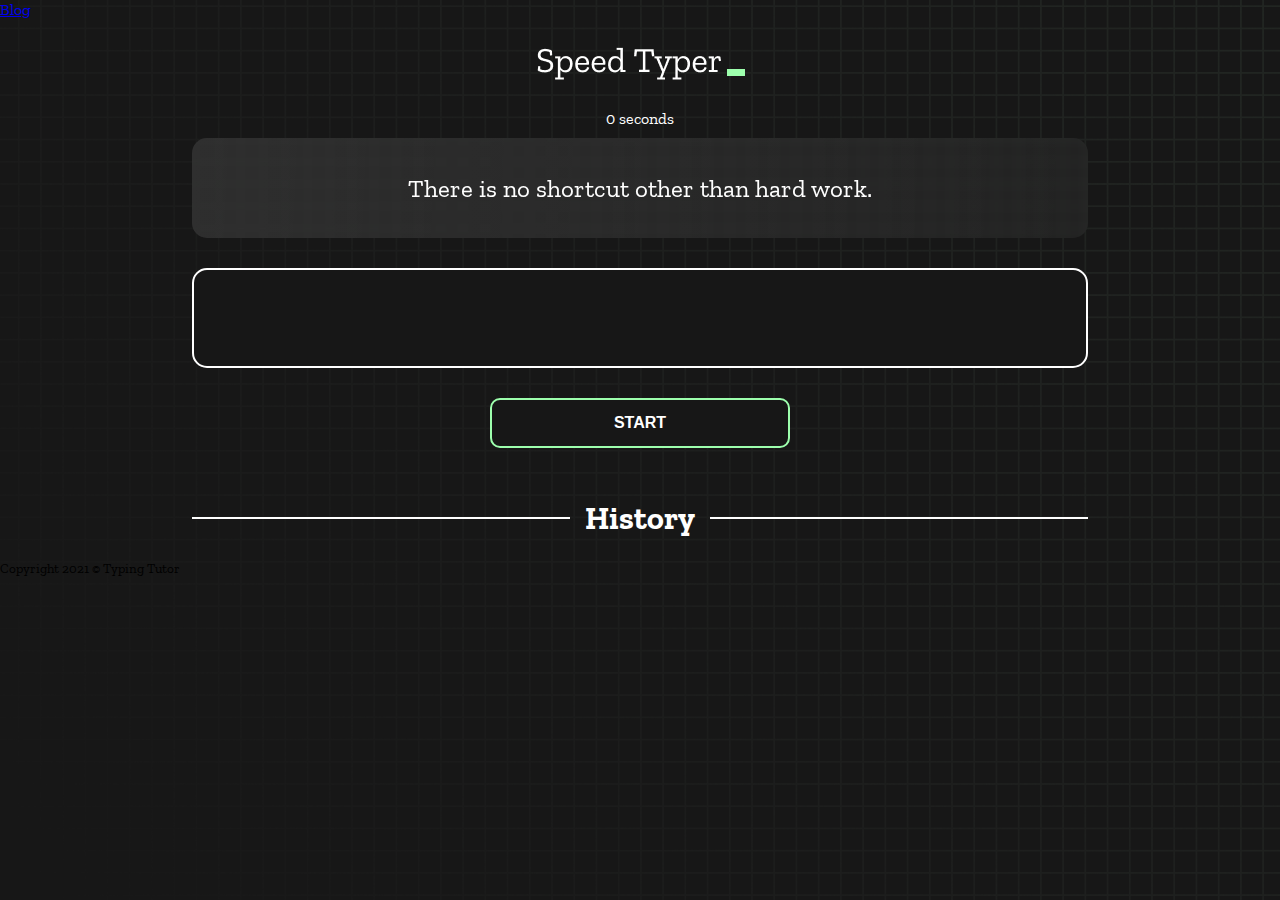
<file: index.html>
<!DOCTYPE html>
<html lang="en">
  <head>
    <meta charset="UTF-8" />
    <meta http-equiv="X-UA-Compatible" content="IE=edge" />
    <meta name="viewport" content="width=device-width, initial-scale=1.0" />
    <title>Typing Tutor</title>
    <!-- Bootstrap CSS -->
    <link href="https://cdn.jsdelivr.net/npm/bootstrap@5.2.0/dist/css/bootstrap.min.css" rel="stylesheet"
        integrity="sha384-gH2yIJqKdNHPEq0n4Mqa/HGKIhSkIHeL5AyhkYV8i59U5AR6csBvApHHNl/vI1Bx" crossorigin="anonymous">
    <link rel="stylesheet" href="styles.css" />
    <link rel="preconnect" href="https://fonts.googleapis.com" />
    <link rel="preconnect" href="https://fonts.gstatic.com" crossorigin />
    <link
      href="https://fonts.googleapis.com/css2?family=Zilla+Slab:wght@300;400;500&display=swap"
      rel="stylesheet"
    />
  </head>
  <body>

    <nav class="navbar">
      <div class="container-fluid">
        <a class="navbar-brand text-white" href="blog.html">
          Blog
        </a>
      </div>
    </nav>
    
    <h1 class="title"><img src="./logo.png" /></h1>
    <div id="show-time">0 seconds</div>

    <div class="box-container">
      <div id="question"></div>

      <div id="display" class="inactive"></div>

      <div class="buttons">
        <button id="starts">START</button>
      </div>

      <div class="divider-container">
        <div class="line"></div>
        <h1 class="title2">History</h1>
        <div class="line"></div>
      </div>
      <div id="histories"></div>
    </div>

    <div id="countdown"></div>
    <div id="modal-background" class="hidden"></div>
    <div id="result" class="hidden"></div>

    <footer class="text-center bg-black text-white mt-4">
      <p class="p-4"><small>Copyright 2021 © Typing Tutor</small></p>
  </footer>

    <script src="./history.js"></script>
    <script src="./script.js"></script>
  </body>
</html>
</file>
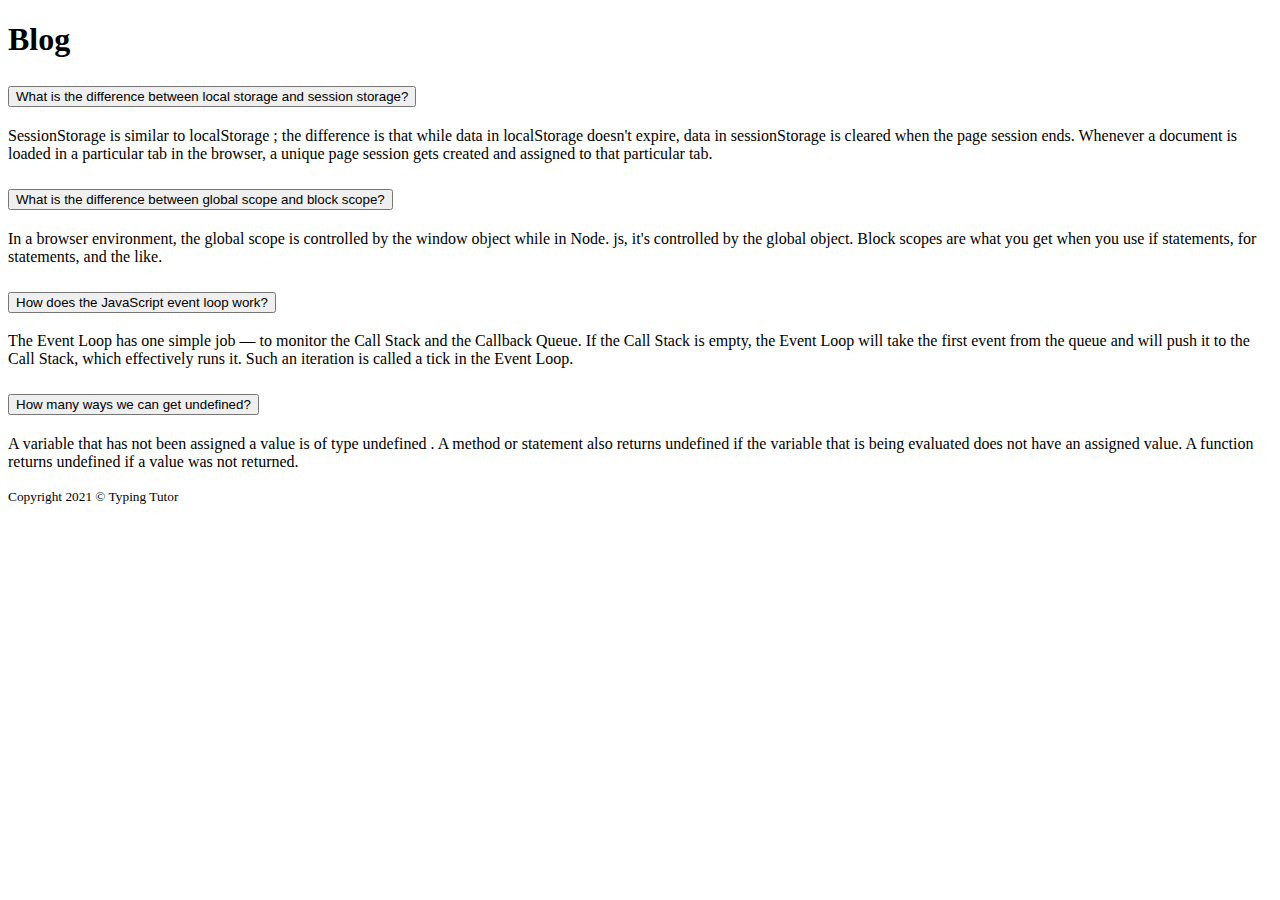
<file: blog.html>
<!DOCTYPE html>
<html lang="en">

<head>
    <meta charset="UTF-8">
    <meta http-equiv="X-UA-Compatible" content="IE=edge">
    <meta name="viewport" content="width=device-width, initial-scale=1.0">
    <title>Blog</title>
    <!-- Bootstrap CSS -->
    <link href="https://cdn.jsdelivr.net/npm/bootstrap@5.2.0/dist/css/bootstrap.min.css" rel="stylesheet"
        integrity="sha384-gH2yIJqKdNHPEq0n4Mqa/HGKIhSkIHeL5AyhkYV8i59U5AR6csBvApHHNl/vI1Bx" crossorigin="anonymous">
</head>

<body class="bg-black text-white">
    <header>
        <h1 class="text-center">Blog</h1>
    </header>
    <main>
        <div class="accordion" id="accordionExample">
            <div class="accordion-item">
                <h2 class="accordion-header" id="headingOne">
                    <button class="accordion-button" type="button" data-bs-toggle="collapse"
                        data-bs-target="#collapseOne" aria-expanded="true" aria-controls="collapseOne">
                        What is the difference between local storage and session storage?
                    </button>
                </h2>
                <div id="collapseOne" class="accordion-collapse collapse show" aria-labelledby="headingOne"
                    data-bs-parent="#accordionExample">
                    <div class="accordion-body">
                        SessionStorage is similar to localStorage ; the difference is that while data in localStorage doesn't expire, data in sessionStorage is cleared when the page session ends. Whenever a document is loaded in a particular tab in the browser, a unique page session gets created and assigned to that particular tab.
                    </div>
                </div>
            </div>
            <div class="accordion-item">
                <h2 class="accordion-header" id="headingTwo">
                    <button class="accordion-button collapsed" type="button" data-bs-toggle="collapse"
                        data-bs-target="#collapseTwo" aria-expanded="false" aria-controls="collapseTwo">
                        What is the difference between global scope and block scope?
                    </button>
                </h2>
                <div id="collapseTwo" class="accordion-collapse collapse" aria-labelledby="headingTwo"
                    data-bs-parent="#accordionExample">
                    <div class="accordion-body">In a browser environment, the global scope is controlled by the window object while in Node. js, it's controlled by the global object. Block scopes are what you get when you use if statements, for statements, and the like.

                    </div>
                </div>
            </div>
            <div class="accordion-item">
                <h2 class="accordion-header" id="headingThree">
                    <button class="accordion-button collapsed" type="button" data-bs-toggle="collapse"
                        data-bs-target="#collapseThree" aria-expanded="false" aria-controls="collapseThree">
                        How does the JavaScript event loop work?
                    </button>
                </h2>
                <div id="collapseThree" class="accordion-collapse collapse" aria-labelledby="headingThree"
                    data-bs-parent="#accordionExample">
                    <div class="accordion-body">
                        The Event Loop has one simple job — to monitor the Call Stack and the Callback Queue. If the Call Stack is empty, the Event Loop will take the first event from the queue and will push it to the Call Stack, which effectively runs it. Such an iteration is called a tick in the Event Loop.
                    </div>
                </div>
            </div>
            <div class="accordion-item">
                <h2 class="accordion-header" id="headingThree">
                    <button class="accordion-button collapsed" type="button" data-bs-toggle="collapse"
                        data-bs-target="#collapseFour" aria-expanded="false" aria-controls="collapseFour">
                        How many ways we can get undefined?
                    </button>
                </h2>
                <div id="collapseFour" class="accordion-collapse collapse" aria-labelledby="headingThree"
                    data-bs-parent="#accordionExample">
                    <div class="accordion-body">
                        A variable that has not been assigned a value is of type undefined . A method or statement also returns undefined if the variable that is being evaluated does not have an assigned value. A function returns undefined if a value was not returned.
                    </div>
                </div>
            </div>
        </div>
    </main>
    <!------------------------------------------------------ footer -->
    <footer class="text-center bg-black text-white">
        <p class="p-4"><small>Copyright 2021 © Typing Tutor</small></p>
    </footer>
    <!-- Bootstrap JavaScript -->
    <script src="https://cdn.jsdelivr.net/npm/bootstrap@5.2.0/dist/js/bootstrap.bundle.min.js"
        integrity="sha384-A3rJD856KowSb7dwlZdYEkO39Gagi7vIsF0jrRAoQmDKKtQBHUuLZ9AsSv4jD4Xa"
        crossorigin="anonymous"></script>
</body>

</html>
</file>
<file: styles.css>
* {
  padding: 0;
  margin: 0;
  box-sizing: border-box;
}

body {
  background-image: url("./bg.png");
  background-size: cover;
  background-position: left top;
  font-family: "Zilla Slab", serif;
}

.box-container {
  width: 70%;
  margin: 0 auto;
}

#question {
  height: 100px;
  display: flex;
  align-items: center;
  justify-content: center;
  color: white;
  font-size: 25px;
  border-radius: 15px;
  background: rgb(255, 255, 255);
  background: linear-gradient(92.49deg,
      rgba(255, 255, 255, 0.1) 0.18%,
      rgba(255, 255, 255, 0.05) 99.85%);
  backdrop-filter: blur(5px);
  margin-bottom: 30px;
}

#display {
  min-height: 100px;
  display: flex;
  flex-wrap: wrap;
  align-items: center;
  padding-left: .5rem;
  color: white;
  font-size: 32px;
  background-color: #171717;
  border: 2px solid #9dffad;
  border-radius: 15px;
}

#countdown {
  position: fixed;
  height: 100vh;
  width: 100vw;
  background-color: rgba(0, 0, 0, 0.8);
  top: 0;
  left: 0;
  display: flex;
  align-items: center;
  justify-content: center;
  font-size: 3rem;
  color: white;
  display: none;
}

#result {
  position: fixed;
  top: 50%;
  left: 50%;
  transform: translate(-50%, -50%);
  height: 250px;
  width: 400px;
  background-color: #171717;
  border-radius: 15px;
  border: 2px solid #9dffad;
  color: white;
  text-align: center;
  padding: 2rem;
}

#show-time {
  text-align: center;
  color: white;
  margin: 10px 0;
}

.green {
  color: #9dffad;
}

.red {
  color: #eb6565;
}

.bold {
  font-weight: 700;
}

.inactive {
  border: 2px solid white !important;
}

.hidden {
  display: none;
}

.title {
  text-align: center;
  color: white;
  margin: 20px 0;
}

.divider-container {
  height: 80px;
  display: flex;
  justify-content: center;
  align-items: center;
  gap: 15px;
  margin: 0 auto;
}

.line {
  height: 2px;
  background: white;
  width: 100%;
}

.title2 {
  color: white;
  display: block;
}

.buttons {
  display: flex;
  justify-content: center;
  margin: 30px 0;
}

button {
  padding: 10px 20px;
  border: none;
  font-size: 16px;
  font-weight: bold;
  width: 300px;
  height: 50px;
  color: white;
  background-color: #171717;
  border-radius: 10px;
  border: 2px solid #9dffad;
  cursor: pointer;
}

#histories {
  display: grid;
  grid-template-columns: repeat(3, 1fr);
  gap: 20px;
  /* flex-wrap: wrap;
  justify-content: space-around; */
}

.card {
  width: 100%;
  height: 100%;
  padding: 50px;
  display: flex;
  flex-direction: column;
  justify-content: space-between;
  align-items: center;
  padding: 20px 30px;
  color: white;
  border-radius: 15px;
  background: rgb(255, 255, 255);
  background: linear-gradient(92.49deg,
      rgba(255, 255, 255, 0.1) 0.18%,
      rgba(255, 255, 255, 0.05) 99.85%);
  backdrop-filter: blur(5px);
  margin-bottom: 30px;
}

#modal-background {
  background: rgb(255, 255, 255);
  background: linear-gradient(92.49deg,
      rgba(255, 255, 255, 0.1) 0.18%,
      rgba(255, 255, 255, 0.05) 99.85%);
  backdrop-filter: blur(5px);
  height: 100vh;
  width: 100%;
  position: fixed;
  top: 0;
}

@media only screen and (max-width: 700px) {
  .box-container {
    padding: 0 20px;
    width: 100%;
  }
  #histories{
    display: grid;
    grid-template-columns: repeat(1, 1fr);
  }

  .card {
    flex-direction: column;
  }
}

@media only screen and (min-width: 701px) and (max-width: 992px){
  #histories{
    display: grid;
    grid-template-columns: repeat(2, 1fr);
  }

  .card {
    flex-direction: column;
  }
}
</file>
